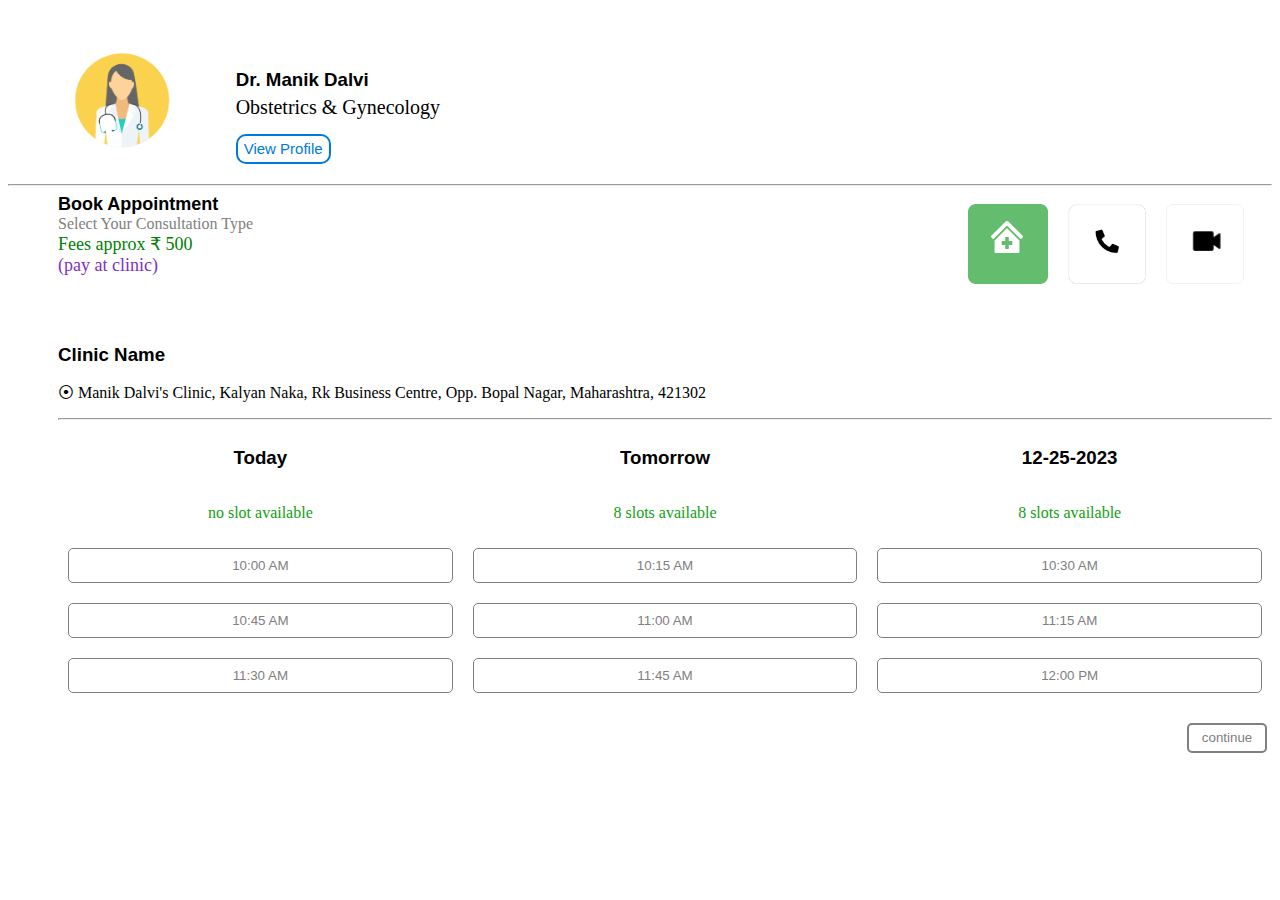
<file: index.html>
<!DOCTYPE html>
<html lang="en">
<head>
    <meta charset="UTF-8">
    <meta name="viewport" content="width=device-width, initial-scale=1.0">
    <title>Book Appointment</title>
    <link rel="stylesheet" href="style.css">
</head>
<body>
    <div class="container">
        <div id="logo1">
            <img src="./doc.png">
        </div>
        <div id="heading">
            <h3>Dr. Manik Dalvi</h3>
            <p>Obstetrics & Gynecology</p>
            <button href="">View Profile</button>
        </div>
        
    </div>
    <hr>
    <div class="cont2">
        <div class="cont2-1">
            <div class="cont2-1-1"><b>Book Appointment</b></div>
            <div class="cont2-1-2">Select Your Consultation Type</div>
            <div class="cont2-1-3">Fees approx ₹ 500</div>
            <div class="cont2-1-4">(pay at clinic)</div>
        </div>
        <img class="img" src="./img1.png">
        <img class="img" src="./img2.png">
        <img class="img" src="./img3.png">
    </div>
    <div class="cont3">
        <h3><b>Clinic Name</b></h3>
        <p>⦿ Manik Dalvi's Clinic, Kalyan Naka, Rk Business Centre, Opp. Bopal Nagar, Maharashtra, 421302</p>
        <hr/>
        <div class="cont3-3">
            <div>
                <h3>Today</h3>
                <p><a href="#">no slot available</a></p>
            </div>
            <div>
                <h3>Tomorrow</h3>
                <p><a href="#">8 slots available</a></p>
            </div>
            <div>
                <h3>12-25-2023</h3>
                <p><a href="#">8 slots available</a></p>
            </div>
        </div>
        <div class="cont3-bonus">
        <div class="cont3-4">
            <button onclick= "fun(0)">10:00 AM</button>
            <button onclick= "fun(1)">10:15 AM</button>
            <button onclick= "fun(2)">10:30 AM</button>
        </div>
        <div class="cont3-4">
            <button onclick= "fun(3)">10:45 AM</button>
            <button onclick= "fun(4)">11:00 AM</button>
            <button onclick= "fun(5)">11:15 AM</button>
        </div>
        <div class="cont3-4">
            <button onclick= "fun(6)">11:30 AM</button>
            <button onclick= "fun(7)">11:45 AM</button>
            <button onclick= "fun(8)">12:00 PM</button>
        </div>
        </div>

        <div class="cont3-5">
            <button onclick="fun2()">continue</button>
        </div>

        
    </div>
    

<script src="index.js" charset="UTF-8"></script>
</body>
</html>
</file>
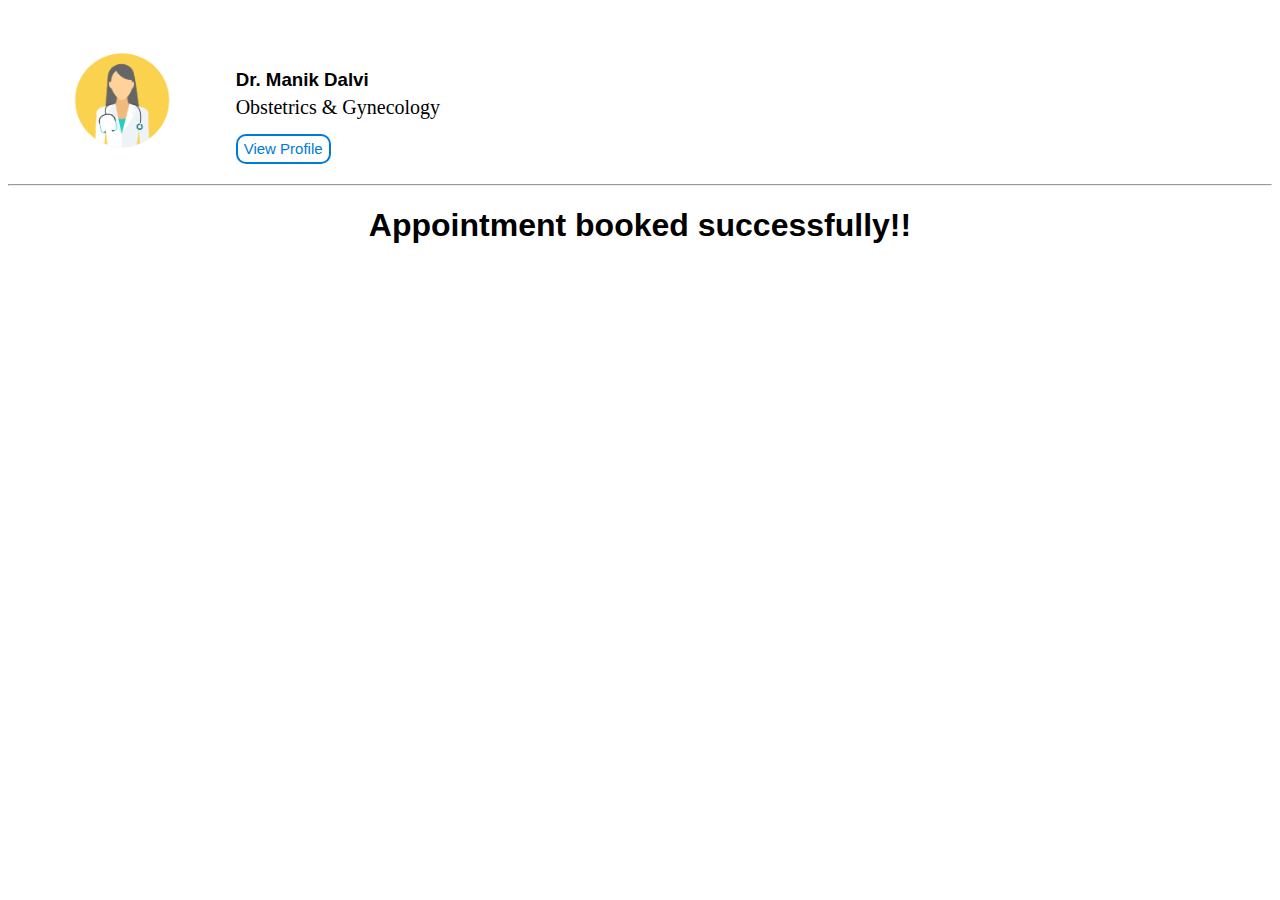
<file: thankyou.html>
<!DOCTYPE html>
<html lang="en">
<head>
    <meta charset="UTF-8">
    <meta name="viewport" content="width=device-width, initial-scale=1.0">
    <title>Booked</title>
    <link rel="stylesheet" href="style.css">
</head>
<body>
    <div class="container">
        <div id="logo1">
            <img src="./doc.png">
        </div>
        <div id="heading">
            <h3>Dr. Manik Dalvi</h3>
            <p>Obstetrics & Gynecology</p>
            <button href="">View Profile</button>
        </div>
        
    </div>
    <hr>
    <h1 style="text-align: center; font-family: sans-serif;">Appointment booked successfully!!</h1>
</body>
</html>
</file>
<file: style.css>
.container{
    margin-top: 50px;
    display: flex;
    /* height : 100px; */
    margin-bottom: 20px;
}

#logo1 img{
    margin-left: 50px;
    height: 100px;
    border-radius: 50%;
}
#heading{
    margin-left: 50px;
    /* height: 100px; */
}

#heading p{
    font-size: 20px;
}

#heading h3{
    margin-bottom: 5px;
    padding-bottom: 0px;
    font-family: sans-serif;
    font-weight:600;
}

#heading p{
    margin-top: 0px;
    padding-top: 0px;
    margin-bottom: 15px;
    padding-bottom: 0px;
}

#heading button{
    cursor: pointer;;
    height: 30px;
    background-color: white;
    color: #007ad9;
    border: 2px solid #007ad9;
    border-radius: 10px;
    font-size: 15px;
}

.cont2{
    /* height:130px; */
    display: flex;
}
.cont2-1{
    margin-left: 50px;
    width: 900px;
}
.cont2-1-1{
    font-family: sans-serif;
    font-size: large;
}
.cont2-1-2{
    color: grey;
}
.cont2-1-3{
    color: green;
    font-size: large;
}
.cont2-1-4{
    color: rgb(129, 49, 198);
    font-size: large;
}
.cont2 img{
    height:80px;
    margin:10px;
}

.cont3{
    margin-top: 50px;
    padding-left: 50px;
}

.cont3 h3{
    font-family: sans-serif;
}

.cont3-3{
    display: flex;
}

.cont3-3 div{
    width:500px;
    /* margin-right: 5px; */
    display: flex;
    justify-content: center;
    flex-direction: column;
    align-items: center;
}

.cont3-3 div a{
    color: rgb(17, 160, 17);
    text-decoration: none;
}


.cont3-4{
    display: flex;
}

.cont3-4 button{
    width:500px;
    /* margin-right: 5px; */
    color: grey;
    display: flex;
    background-color: white;
    justify-content: center;
    flex-direction: column;
    align-items: center;
    border:1px solid grey;
    margin-left: 10px;
    margin-right: 10px;
    height: 35px;
    border-radius: 5px;
    margin-top: 10px;
    margin-bottom: 10px;
}

.cont3-4 button:hover{
    cursor: pointer;
}

.cont3-5{

    padding-left: 93%;
    margin-top: 20px;
    
}

.cont3-5 button{
    cursor: pointer;
    background-color: white;
    height: 30px;
    border: 2px solid grey;
    border-radius:5px;
    color: grey;
    width: 80px;;
}
</file>
